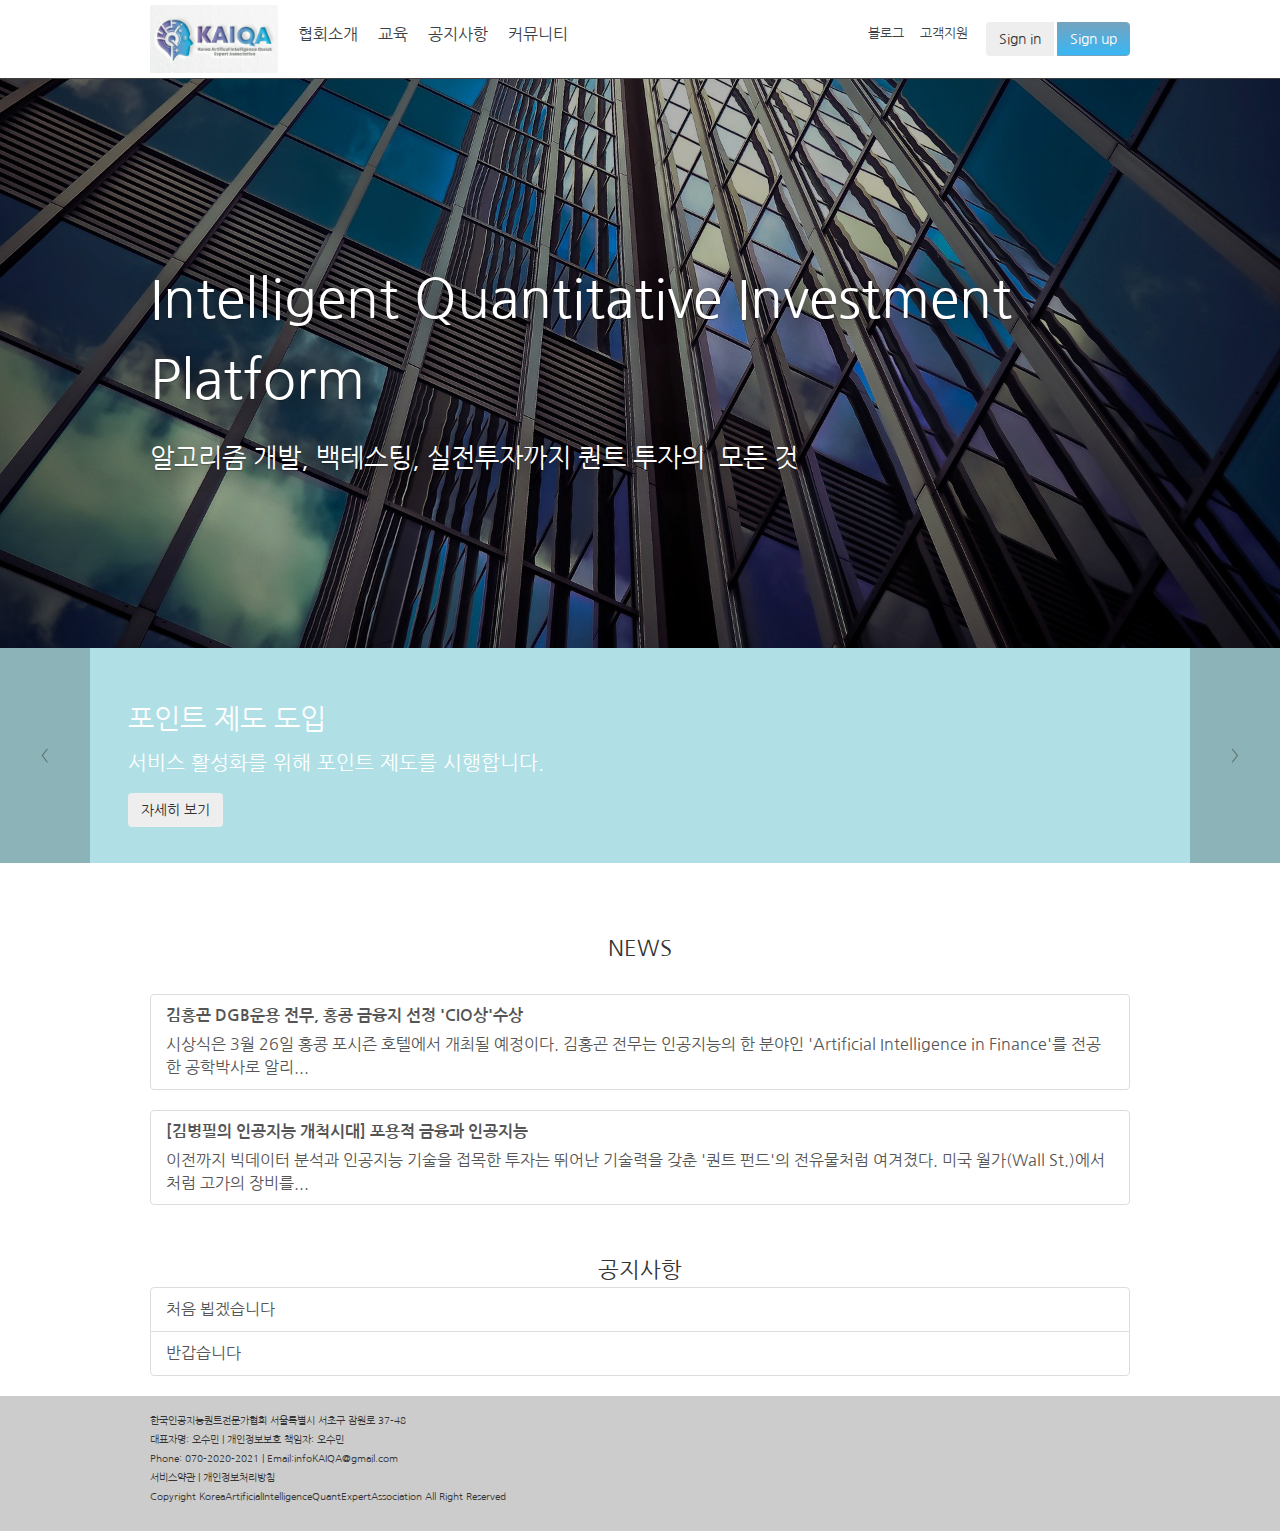
<file: index.html>
<!DOCTYPE html>
<html lang="ko">

<!-- https://www.intelliquant.co.kr/ -->

<head>
    <meta charset="UTF-8">
    <meta name="viewport" content="width=device-width, initial-scale=1.0,
    user-scalable=no, maximum-scale=1, minimum-scale=1">
    <!-- 한국인공지능퀀트전문가협회 -->
    <title>Korea Artificial Intelligence Quant Expert Association</title>
    <!--link rel="stylesheet" href="https://cdn.jsdelivr.net/npm/reset-css@5.0.1/reset.min.css"-->

    <meta property="og:type " content="website">
    <meta property="og:site_name" content="KAIQA">
    <meta property="og:title" content="Korea Artificial Intelligence Quant Expert Association">
    <meta property="og:description" content="한국의 인공지능 퀀트 전문가들이 모여 인공지능 투자를 선두합니다 어쩌고 저쪄고가 갸거겨 고교 구규 아야 어여오 요 우유으이">
    <meta property="og:image" content="./img/logo__kaiqa.png">
    <!-- <meta property="og:url" content="https://kaiqa.com"> -->

    <link rel="icon" href="./img/logo__kaiqa.png">
    <link rel="apple-touch-icon" href="./img/logo__kaiqa.png">

    <link rel="preconnect" href="https://fonts.gstatic.com">
    <link href="https://fonts.googleapis.com/css2?family=Nanum+Gothic:wght@400;700;800&display=swap" rel="stylesheet">
    <link rel="stylesheet" href="./reset.css">
    <link rel="stylesheet" href="./main.css">
    <!-- 부트스트랩 -->
    <link rel="stylesheet" href="https://stackpath.bootstrapcdn.com/bootstrap/3.4.1/css/bootstrap.min.css"
        integrity="sha384-HSMxcRTRxnN+Bdg0JdbxYKrThecOKuH5zCYotlSAcp1+c8xmyTe9GYg1l9a69psu" crossorigin="anonymous">

    <script src="https://code.jquery.com/jquery-3.4.1.js"></script>
    <script src="./script.js"></script>


</head>

<body>

    <div class="body__container">

        <header class="section">
            <div class="inner">
                <div class="menu-group float--left">
                    <div class="logo">
                        <img src="./img/logo.png" alt="KAIQA" width="128px" height="68px">
                        <!-- <a href="#">KAIQA</a> -->
                    </div>
                    <ul class="main-menu">
                        <li><a href="./html/introduction.html">협회소개</a></li>
                        <li><a href="./html/education.html">교육</a></li>
                        <li><a href="./html/notice.html">공지사항</a></li>
                        <li><a href="./html/community.html">커뮤니티</a></li>
                    </ul>
                </div>

                <div class="sign-group float--right">
                    <div class="btn-group">
                        <a href="./html/login.html" class="btn sign-in">Sign in</a>
                        <a href="./html/signup.html" class="btn btn--primary sign-up">Sign up</a>
                    </div>
                    <ul class="sub-menu">
                        <li><a href="#">블로그</a></li>
                        <li><a href="#">고객지원</a></li>
                    </ul>
                </div>
            </div>
        </header>

        <!-- VISUAL -->
        <section class="section section--visual">
            <div class="inner">
                <div class="summary">
                    <h2 class=" summary__title">Intelligent Quantitative Investment Platform</h2>
                    <p class="summary__description">알고리즘 개발, 백테스팅, 실전투자까지 퀀트 투자의 &nbsp;모든 것</p>
                </div>
            </div>
        </section>
        <section class="section section--slider">
            <div data-role="slider" data-width="100%" data-height="100%">
                <div class="inner">
                    <div class="slider__container">
                        <div class="slider__item">
                            <h2 class="slider__title">포인트 제도 도입</h2>
                            <p class="slider__summary">서비스 활성화를 위해 포인트 제도를 시행합니다.</p>
                            <button type="button" class="btn slider__btn_1">자세히 보기</button>
                        </div>

                        <!-- <div class="slider__item">
                            <h2 class="slider__title">멤버십 프로그램 도입 및 서비스 개편</h2>
                            <p class="slider__summary">지속가능 하고 차별화된 서비스를 제공하겠습니다.</p>
                            <button type="button" class="btn slider__btn_2">자세히 보기</button>
                        </div> -->
                    </div>
                </div>
            </div>
            <button id="left-button">〈</button>
            <button id="right-button">〉</button>
        </section>

        <section class="section section--news">
            <div class="section--news news__title">NEWS</div>
            <div class="news__box list-group">
                <div class="inner">
                    <a href="https://www.edaily.co.kr/news/read?newsId=03614566625639688&mediaCodeNo=257&OutLnkChk=Y"
                        class=list-group-item>
                        <div class="news__item">
                            <div class="news__title">김홍곤 DGB운용 전무, 홍콩 금융지 선정 'CIO상'수상</div>
                            <div class="news__summary">시상식은 3월 26일 홍콩 포시즌 호텔에서 개최될 예정이다. 김홍곤 전무는 인공지능의 한 분야인 'Artificial
                                Intelligence in Finance'를 전공한 공학박사로 알리...</div>
                        </div>
                    </a>
                </div>
            </div>
            <div class="news__box list-group">
                <div class="inner">
                    <a href="https://news.joins.com/article/23932980" class=list-group-item>
                        <div class="news__item">
                            <div class="news__title">[김병필의 인공지능 개척시대] 포용적 금융과 인공지능</div>
                            <div class="news__summary">이전까지 빅데이터 분석과 인공지능 기술을 접목한 투자는 뛰어난 기술력을 갖춘 '퀀트 펀드'의 전유물처럼 여겨졌다.
                                미국 월가(Wall St.)에서처럼 고가의 장비를...</div>
                        </div>
                    </a>
                </div>
            </div>
        </section>

        <section class="section section--notice">
            <div class="section--notice notice__title">공지사항</div>
            <div class="notice__box list-group">
                <div class="inner">
                    <a href="#" class="list-group-item">처음 뵙겠습니다</a>
                    <a href="#" class="list-group-item">반갑습니다</a>
                </div>
            </div>
        </section>



        <footer>
            <div class="section section--footer">
                <div class="inner">
                    <p class="footer__item">한국인공지능퀀트전문가협회 서울특별시 서초구 잠원로 37-48</p>
                    <p class="footer__item">대표자명: 오수민 | 개인정보보호 책임자: 오수민</p>
                    <p class="footer__item">Phone: 070-2020-2021 | Email:infoKAIQA@gmail.com</p>
                    <p class="footer__item">서비스약관 | 개인정보처리방침</p>
                    <p class="footer__item">Copyright KoreaArtificialIntelligenceQuantExpertAssociation All Right
                        Reserved</p>
                </div>
            </div>
        </footer>
    </div>


</body>

</html>
</file>
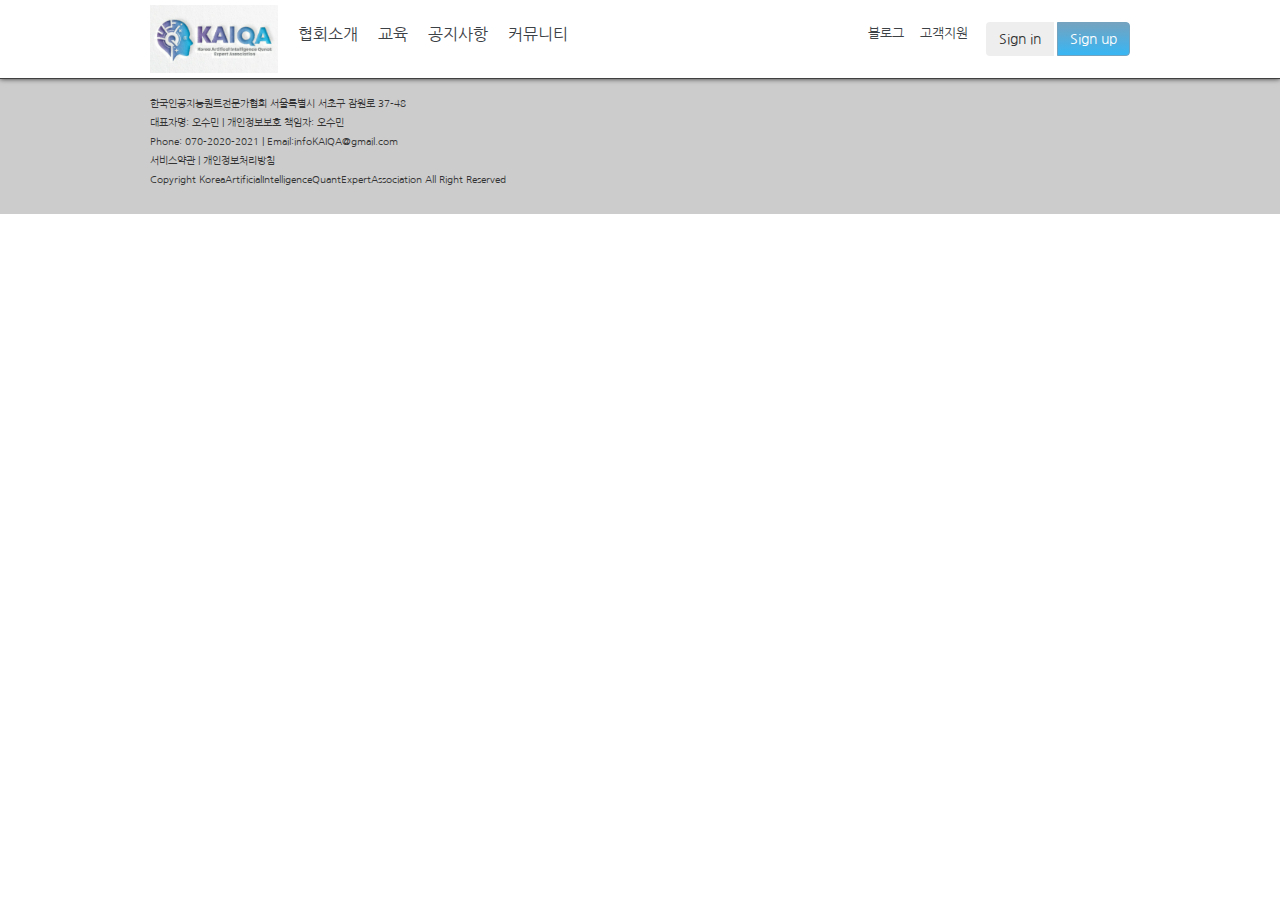
<file: html/community.html>
<!DOCTYPE html>
<html lang="ko">

<!-- https://www.intelliquant.co.kr/ -->

<head>
    <meta charset="UTF-8">
    <meta name="viewport" content="width=device-width, initial-scale=1.0,
    user-scalable=no, maximum-scale=1, minimum-scale=1">
    <!-- 한국인공지능퀀트전문가협회 -->
    <title>Korea Artificial Intelligence Quant Expert Association</title>
    <!--link rel="stylesheet" href="https://cdn.jsdelivr.net/npm/reset-css@5.0.1/reset.min.css"-->

    <meta property="og:type " content="website">
    <meta property="og:site_name" content="KAIQA">
    <meta property="og:title" content="Korea Artificial Intelligence Quant Expert Association">
    <meta property="og:description" content="한국의 인공지능 퀀트 전문가들이 모여 인공지능 투자를 선두합니다 어쩌고 저쪄고가 갸거겨 고교 구규 아야 어여오 요 우유으이">
    <meta property="og:image" content="../img/logo__kaiqa.png">
    <!-- <meta property="og:url" content="https://kaiqa.com"> -->

    <link rel="icon" href="../img/logo__kaiqa.png">
    <link rel="apple-touch-icon" href="../img/logo__kaiqa.png">

    <link rel="preconnect" href="https://fonts.gstatic.com">
    <link href="https://fonts.googleapis.com/css2?family=Nanum+Gothic:wght@400;700;800&display=swap" rel="stylesheet">
    <link rel="stylesheet" href="../reset.css">
    <link rel="stylesheet" href="../main.css">
    <!-- 부트스트랩 -->
    <link rel="stylesheet" href="https://stackpath.bootstrapcdn.com/bootstrap/3.4.1/css/bootstrap.min.css"
        integrity="sha384-HSMxcRTRxnN+Bdg0JdbxYKrThecOKuH5zCYotlSAcp1+c8xmyTe9GYg1l9a69psu" crossorigin="anonymous">


    <script src="https://code.jquery.com/jquery-3.4.1.js"></script>
    <script src="../script.js"></script>


</head>

<body>

    <div class="body__container">

        <header class="section">
            <div class="inner">
                <div class="menu-group float--left">
                    <div class="logo">
                        <img src="../img/logo.png" alt="KAIQA" width="128px" height="68px">
                        <!-- <a href="#">KAIQA</a> -->
                    </div>
                    <ul class="main-menu">
                        <li><a href="introduction.html">협회소개</a></li>
                        <li><a href="education.html">교육</a></li>
                        <li><a href="notice.html">공지사항</a></li>
                        <li><a href="community.html">커뮤니티</a></li>
                    </ul>
                </div>

                <div class="sign-group float--right">
                    <div class="btn-group">
                        <a href="login.html" class="btn sign-in">Sign in</a>
                        <a href="signup.html" class="btn btn--primary sign-up">Sign up</a>
                    </div>
                    <ul class="sub-menu">
                        <li><a href="#">블로그</a></li>
                        <li><a href="#">고객지원</a></li>
                    </ul>
                </div>
            </div>
        </header>





        <footer>
            <div class="section section--footer">
                <div class="inner">
                    <p class="footer__item">한국인공지능퀀트전문가협회 서울특별시 서초구 잠원로 37-48</p>
                    <p class="footer__item">대표자명: 오수민 | 개인정보보호 책임자: 오수민</p>
                    <p class="footer__item">Phone: 070-2020-2021 | Email:infoKAIQA@gmail.com</p>
                    <p class="footer__item">서비스약관 | 개인정보처리방침</p>
                    <p class="footer__item">Copyright KoreaArtificialIntelligenceQuantExpertAssociation All Right
                        Reserved</p>
                </div>
            </div>
        </footer>
    </div>


</body>

</html>
</file>
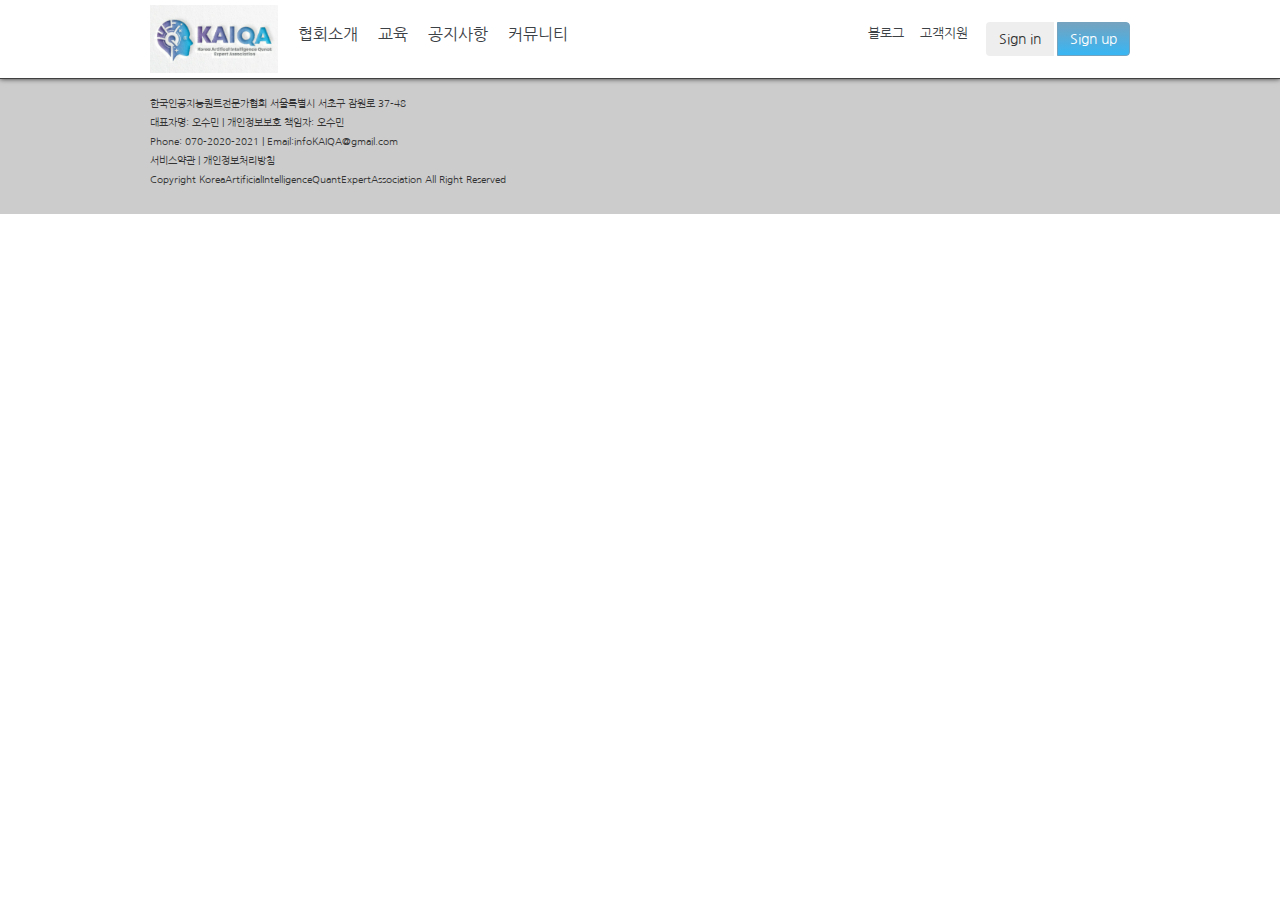
<file: html/education.html>
<!DOCTYPE html>
<html lang="ko">

<!-- https://www.intelliquant.co.kr/ -->

<head>
    <meta charset="UTF-8">
    <meta name="viewport" content="width=device-width, initial-scale=1.0,
    user-scalable=no, maximum-scale=1, minimum-scale=1">
    <!-- 한국인공지능퀀트전문가협회 -->
    <title>Korea Artificial Intelligence Quant Expert Association</title>
    <!--link rel="stylesheet" href="https://cdn.jsdelivr.net/npm/reset-css@5.0.1/reset.min.css"-->

    <meta property="og:type " content="website">
    <meta property="og:site_name" content="KAIQA">
    <meta property="og:title" content="Korea Artificial Intelligence Quant Expert Association">
    <meta property="og:description" content="한국의 인공지능 퀀트 전문가들이 모여 인공지능 투자를 선두합니다 어쩌고 저쪄고가 갸거겨 고교 구규 아야 어여오 요 우유으이">
    <meta property="og:image" content="../img/logo__kaiqa.png">
    <!-- <meta property="og:url" content="https://kaiqa.com"> -->

    <link rel="icon" href="../img/logo__kaiqa.png">
    <link rel="apple-touch-icon" href="../img/logo__kaiqa.png">

    <link rel="preconnect" href="https://fonts.gstatic.com">
    <link href="https://fonts.googleapis.com/css2?family=Nanum+Gothic:wght@400;700;800&display=swap" rel="stylesheet">
    <link rel="stylesheet" href="../reset.css">
    <link rel="stylesheet" href="../main.css">
    <!-- 부트스트랩 -->
    <link rel="stylesheet" href="https://stackpath.bootstrapcdn.com/bootstrap/3.4.1/css/bootstrap.min.css"
        integrity="sha384-HSMxcRTRxnN+Bdg0JdbxYKrThecOKuH5zCYotlSAcp1+c8xmyTe9GYg1l9a69psu" crossorigin="anonymous">

    <script src="https://code.jquery.com/jquery-3.4.1.js"></script>
    <script src="../script.js"></script>


</head>

<body>

    <div class="body__container">

        <header class="section">
            <div class="inner">
                <div class="menu-group float--left">
                    <div class="logo">
                        <img src="../img/logo.png" alt="KAIQA" width="128px" height="68px">
                        <!-- <a href="#">KAIQA</a> -->
                    </div>
                    <ul class="main-menu">
                        <li><a href="introduction.html">협회소개</a></li>
                        <li><a href="education.html">교육</a></li>
                        <li><a href="notice.html">공지사항</a></li>
                        <li><a href="community.html">커뮤니티</a></li>
                    </ul>
                </div>

                <div class="sign-group float--right">
                    <div class="btn-group">
                        <a href="login.html" class="btn sign-in">Sign in</a>
                        <a href="signup.html" class="btn btn--primary sign-up">Sign up</a>
                    </div>
                    <ul class="sub-menu">
                        <li><a href="#">블로그</a></li>
                        <li><a href="#">고객지원</a></li>
                    </ul>
                </div>
            </div>
        </header>





        <footer>
            <div class="section section--footer">
                <div class="inner">
                    <p class="footer__item">한국인공지능퀀트전문가협회 서울특별시 서초구 잠원로 37-48</p>
                    <p class="footer__item">대표자명: 오수민 | 개인정보보호 책임자: 오수민</p>
                    <p class="footer__item">Phone: 070-2020-2021 | Email:infoKAIQA@gmail.com</p>
                    <p class="footer__item">서비스약관 | 개인정보처리방침</p>
                    <p class="footer__item">Copyright KoreaArtificialIntelligenceQuantExpertAssociation All Right
                        Reserved</p>
                </div>
            </div>
        </footer>
    </div>


</body>

</html>
</file>
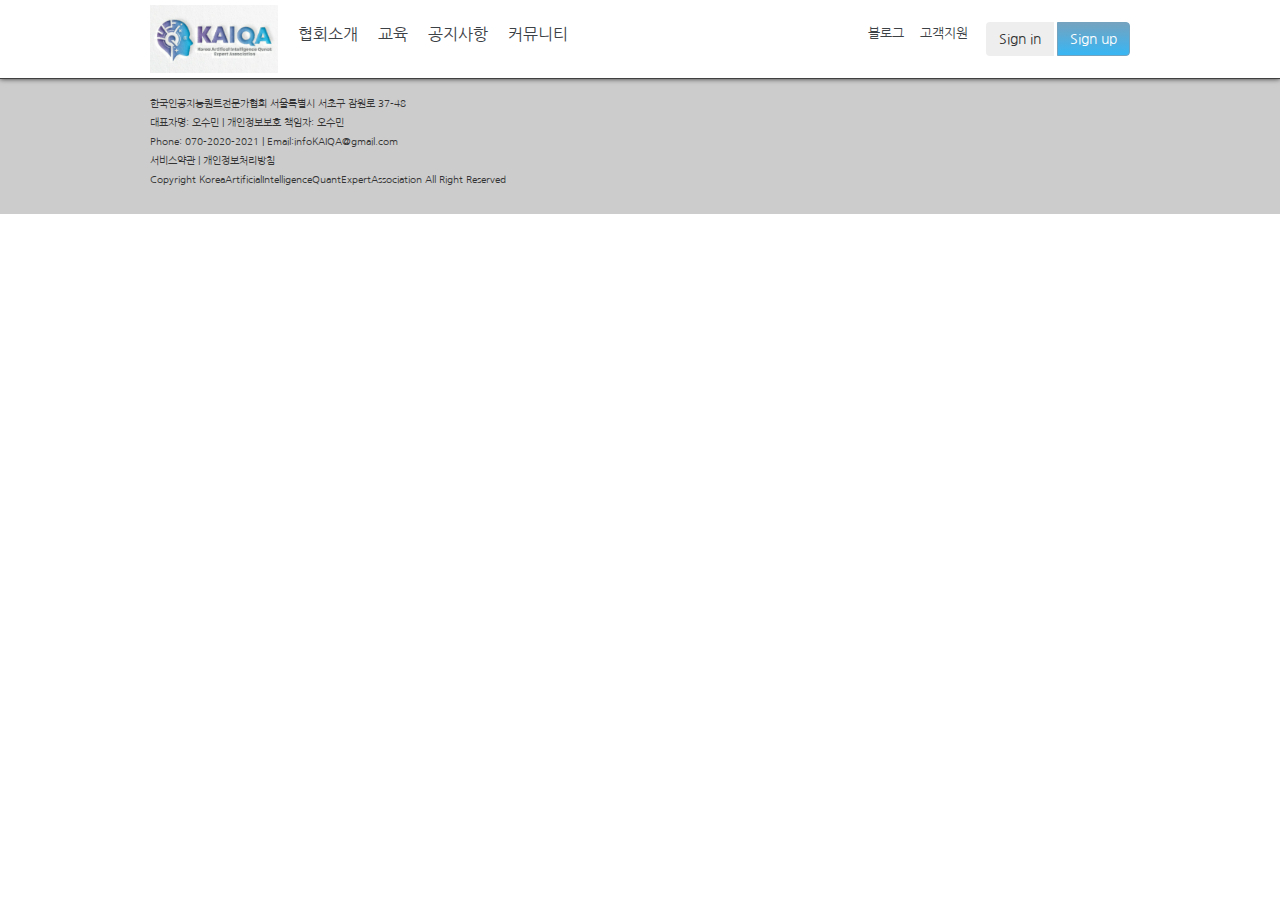
<file: html/introduction.html>
<!DOCTYPE html>
<html lang="ko">

<!-- https://www.intelliquant.co.kr/ -->

<head>
    <meta charset="UTF-8">
    <meta name="viewport" content="width=device-width, initial-scale=1.0,
    user-scalable=no, maximum-scale=1, minimum-scale=1">
    <!-- 한국인공지능퀀트전문가협회 -->
    <title>Korea Artificial Intelligence Quant Expert Association</title>
    <!--link rel="stylesheet" href="https://cdn.jsdelivr.net/npm/reset-css@5.0.1/reset.min.css"-->

    <meta property="og:type " content="website">
    <meta property="og:site_name" content="KAIQA">
    <meta property="og:title" content="Korea Artificial Intelligence Quant Expert Association">
    <meta property="og:description" content="한국의 인공지능 퀀트 전문가들이 모여 인공지능 투자를 선두합니다 어쩌고 저쪄고가 갸거겨 고교 구규 아야 어여오 요 우유으이">
    <meta property="og:image" content="../img/logo__kaiqa.png">
    <!-- <meta property="og:url" content="https://kaiqa.com"> -->

    <link rel="icon" href="./img/logo__kaiqa.png">
    <link rel="apple-touch-icon" href="../img/logo__kaiqa.png">

    <link rel="preconnect" href="https://fonts.gstatic.com">
    <link href="https://fonts.googleapis.com/css2?family=Nanum+Gothic:wght@400;700;800&display=swap" rel="stylesheet">
    <link rel="stylesheet" href="../reset.css">
    <link rel="stylesheet" href="../main.css">
    <!-- 부트스트랩 -->
    <link rel="stylesheet" href="https://stackpath.bootstrapcdn.com/bootstrap/3.4.1/css/bootstrap.min.css"
        integrity="sha384-HSMxcRTRxnN+Bdg0JdbxYKrThecOKuH5zCYotlSAcp1+c8xmyTe9GYg1l9a69psu" crossorigin="anonymous">

    <script src="https://code.jquery.com/jquery-3.4.1.js"></script>
    <script src="../script.js"></script>


</head>

<body>

    <div class="body__container">

        <header class="section">
            <div class="inner">
                <div class="menu-group float--left">
                    <div class="logo">
                        <img src="../img/logo.png" alt="KAIQA" width="128px" height="68px">
                        <!-- <a href="#">KAIQA</a> -->
                    </div>
                    <ul class="main-menu">
                        <li><a href="introduction.html">협회소개</a></li>
                        <li><a href="education.html">교육</a></li>
                        <li><a href="notice.html">공지사항</a></li>
                        <li><a href="community.html">커뮤니티</a></li>
                    </ul>
                </div>

                <div class="sign-group float--right">
                    <div class="btn-group">
                        <a href="login.html" class="btn sign-in">Sign in</a>
                        <a href="signup.html" class="btn btn--primary sign-up">Sign up</a>
                    </div>
                    <ul class="sub-menu">
                        <li><a href="#">블로그</a></li>
                        <li><a href="#">고객지원</a></li>
                    </ul>
                </div>
            </div>
        </header>





        <footer>
            <div class="section section--footer">
                <div class="inner">
                    <p class="footer__item">한국인공지능퀀트전문가협회 서울특별시 서초구 잠원로 37-48</p>
                    <p class="footer__item">대표자명: 오수민 | 개인정보보호 책임자: 오수민</p>
                    <p class="footer__item">Phone: 070-2020-2021 | Email:infoKAIQA@gmail.com</p>
                    <p class="footer__item">서비스약관 | 개인정보처리방침</p>
                    <p class="footer__item">Copyright KoreaArtificialIntelligenceQuantExpertAssociation All Right
                        Reserved</p>
                </div>
            </div>
        </footer>
    </div>


</body>

</html>
</file>
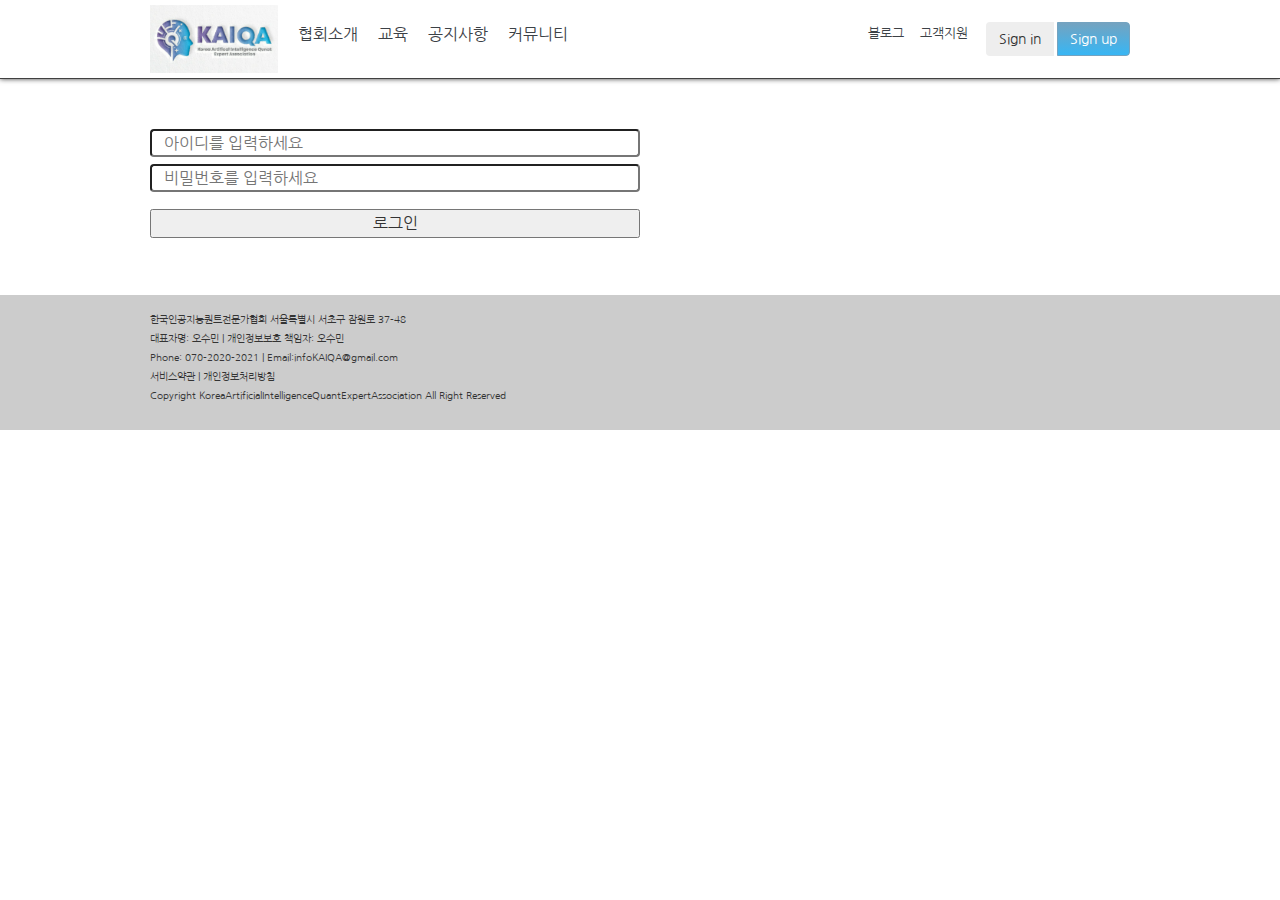
<file: html/login.html>
<!DOCTYPE html>
<html lang="ko">

    <!-- https://www.intelliquant.co.kr/ -->

<head>
    <meta charset="UTF-8">
    <meta name="viewport" content="width=device-width, initial-scale=1.0,
    user-scalable=no, maximum-scale=1, minimum-scale=1">
    <!-- 한국인공지능퀀트전문가협회 -->
    <title>Korea Artificial Intelligence Quant Expert Association</title>
    <!--link rel="stylesheet" href="https://cdn.jsdelivr.net/npm/reset-css@5.0.1/reset.min.css"-->
    
    <meta property="og:type " content="website">
    <meta property="og:site_name" content="KAIQA">
    <meta property="og:title" content="Korea Artificial Intelligence Quant Expert Association">
    <meta property="og:description" content="한국의 인공지능 퀀트 전문가들이 모여 인공지능 투자를 선두합니다 어쩌고 저쪄고가 갸거겨 고교 구규 아야 어여오 요 우유으이">
    <meta property="og:image" content="../img/logo__kaiqa.png">
    <!-- <meta property="og:url" content="https://kaiqa.com"> -->
    
    <link rel="icon" href="../img/logo__kaiqa.png">  
    <link rel="apple-touch-icon" href="../img/logo__kaiqa.png">

    <link rel="preconnect" href="https://fonts.gstatic.com">
    <link href="https://fonts.googleapis.com/css2?family=Nanum+Gothic:wght@400;700;800&display=swap" rel="stylesheet">
    <link rel="stylesheet" href="../reset.css">
    <link rel="stylesheet" href="../main.css">
<!-- 부트스트랩 -->
<link rel="stylesheet" href="https://stackpath.bootstrapcdn.com/bootstrap/3.4.1/css/bootstrap.min.css" integrity="sha384-HSMxcRTRxnN+Bdg0JdbxYKrThecOKuH5zCYotlSAcp1+c8xmyTe9GYg1l9a69psu" crossorigin="anonymous">
    
    <script src="https://code.jquery.com/jquery-3.4.1.js"></script>
    <script src="../script.js"></script>
    

</head>

<body>

    <div class="body__container">

        <header class="section ">
            <div class="inner">
                <div class="menu-group float--left">
                    <div class="logo">
                        <img src="../img/logo.png" alt="KAIQA" width="128px" height="68px">
                        <!-- <a href="#">KAIQA</a> -->
                    </div>
                    <ul class="main-menu">
                        <li><a href="introduction.html">협회소개</a></li>
                        <li><a href="education.html">교육</a></li>
                        <li><a href="notice.html">공지사항</a></li>
                        <li><a href="community.html">커뮤니티</a></li>
                    </ul>
                </div>

                <div class="sign-group float--right">
                    <div class="btn-group">
                        <a href="login.html" class="btn sign-in">Sign in</a>
                        <a href="signup.html" class="btn btn--primary sign-up">Sign up</a>
                    </div>
                    <ul class="sub-menu">
                        <li><a href="#">블로그</a></li>
                        <li><a href="#">고객지원</a></li>
                    </ul>
                </div>
            </div>
        </header>



       
        <section class="section section--login">
            <div class="inner">
                <div class="login__container">
                    <form action="" class="login__container" style="padding-top:0px;padding-bottom: 10px;">
                        <input type="text" class="input--login-id login__item" placeholder="아이디를 입력하세요">
                        <input type="password" class="input--login-password login__item" placeholder="비밀번호를 입력하세요">
                    </form>
                    <button type="submit" class="btn--login--submit login__item">로그인</button>
                </div>
            </div>
        </section>






        <footer>
            <div class="section section--footer">
                <div class="inner">
                    <p class="footer__item">한국인공지능퀀트전문가협회 서울특별시 서초구 잠원로 37-48</p>
                    <p class="footer__item">대표자명: 오수민 | 개인정보보호 책임자: 오수민</p>
                    <p class="footer__item">Phone: 070-2020-2021 | Email:infoKAIQA@gmail.com</p>
                    <p class="footer__item">서비스약관 | 개인정보처리방침</p>
                    <p class="footer__item">Copyright KoreaArtificialIntelligenceQuantExpertAssociation All Right Reserved</p>
                </div>
            </div>
        </footer>
    </div>

   
</body>

</html>
</file>
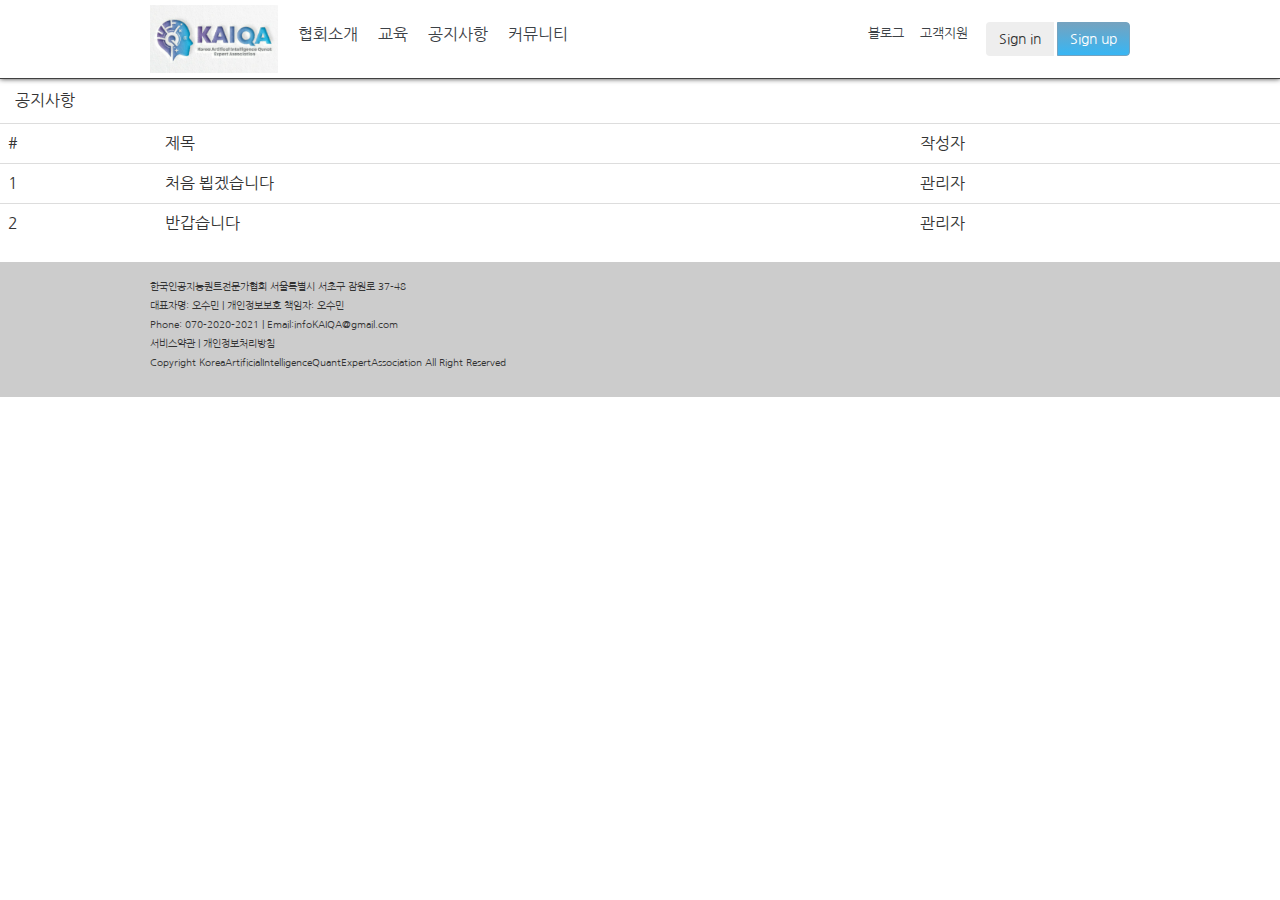
<file: html/notice.html>
<!DOCTYPE html>
<html lang="ko">

<!-- https://www.intelliquant.co.kr/ -->

<head>
    <meta charset="UTF-8">
    <meta name="viewport" content="width=device-width, initial-scale=1.0,
    user-scalable=no, maximum-scale=1, minimum-scale=1">
    <!-- 한국인공지능퀀트전문가협회 -->
    <title>Korea Artificial Intelligence Quant Expert Association</title>
    <!--link rel="stylesheet" href="https://cdn.jsdelivr.net/npm/reset-css@5.0.1/reset.min.css"-->

    <meta property="og:type " content="website">
    <meta property="og:site_name" content="KAIQA">
    <meta property="og:title" content="Korea Artificial Intelligence Quant Expert Association">
    <meta property="og:description" content="한국의 인공지능 퀀트 전문가들이 모여 인공지능 투자를 선두합니다 어쩌고 저쪄고가 갸거겨 고교 구규 아야 어여오 요 우유으이">
    <meta property="og:image" content="../img/logo__kaiqa.png">
    <!-- <meta property="og:url" content="https://kaiqa.com"> -->

    <link rel="icon" href="../img/logo__kaiqa.png">
    <link rel="apple-touch-icon" href="../img/logo__kaiqa.png">

    <link rel="preconnect" href="https://fonts.gstatic.com">
    <link href="https://fonts.googleapis.com/css2?family=Nanum+Gothic:wght@400;700;800&display=swap" rel="stylesheet">
    <link rel="stylesheet" href="../reset.css">
    <link rel="stylesheet" href="../main.css">


    <script src="https://code.jquery.com/jquery-3.4.1.js"></script>
    <script src="../script.js"></script>
    <!-- 부트스트랩 -->
    <link rel="stylesheet" href="https://stackpath.bootstrapcdn.com/bootstrap/3.4.1/css/bootstrap.min.css"
        integrity="sha384-HSMxcRTRxnN+Bdg0JdbxYKrThecOKuH5zCYotlSAcp1+c8xmyTe9GYg1l9a69psu" crossorigin="anonymous">

</head>

<body>

    <div class="body__container">

        <header class="section">
            <div class="inner">
                <div class="menu-group float--left">
                    <div class="logo">
                        <img src="../img/logo.png" alt="KAIQA" width="128px" height="68px">
                        <!-- <a href="#">KAIQA</a> -->
                    </div>
                    <ul class="main-menu">
                        <li><a href="introduction.html">협회소개</a></li>
                        <li><a href="education.html">교육</a></li>
                        <li><a href="notice.html">공지사항</a></li>
                        <li><a href="community.html">커뮤니티</a></li>
                    </ul>
                </div>

                <div class="sign-group float--right">
                    <div class="btn-group">
                        <a href="login.html" class="btn sign-in">Sign in</a>
                        <a href="signup.html" class="btn btn--primary sign-up">Sign up</a>
                    </div>
                    <ul class="sub-menu">
                        <li><a href="#">블로그</a></li>
                        <li><a href="#">고객지원</a></li>
                    </ul>
                </div>
            </div>
        </header>


        <div class="section--table">
            <div class="panel-heading">공지사항</div>
            <table class="table">
                <th>#</th>
                <th>제목</th>
                <th>작성자</th>
                <tr>
                    <td>1</td>
                    <td>처음 뵙겠습니다</td>
                    <td>관리자</td>
                </tr>
                <tr>
                    <td>2</td>
                    <td>반갑습니다</td>
                    <td>관리자</td>
                </tr>
            </table>
        </div>



        <footer>
            <div class="section section--footer">
                <div class="inner">
                    <p class="footer__item">한국인공지능퀀트전문가협회 서울특별시 서초구 잠원로 37-48</p>
                    <p class="footer__item">대표자명: 오수민 | 개인정보보호 책임자: 오수민</p>
                    <p class="footer__item">Phone: 070-2020-2021 | Email:infoKAIQA@gmail.com</p>
                    <p class="footer__item">서비스약관 | 개인정보처리방침</p>
                    <p class="footer__item">Copyright KoreaArtificialIntelligenceQuantExpertAssociation All Right
                        Reserved</p>
                </div>
            </div>
        </footer>
    </div>


</body>

</html>
</file>
<file: main.css>
/* COMMON */
.body__container{
    font-family: 'Nanum Gothic', sans-serif;
    font-size:16px;
    font-weight:400;
    color:#333;
}
a{
    text-decoration:none;
}
footer{
    background:rgba(0,0,0,.2)
}
/* //////////////common////////////// */

/* FLOAT CLEARFIX */
.clearfix::after{
    content:"";
    clear:both;
    display:block;
}
.float--left{
    float:left;
}
.float--right{
    float:right;
}
/* ///////float clearfix//////// */

/* BUTTON */
.btn{
    height:34px;
    background:#eee linear-gradient(to bottom, #fcfcfc, #eee);
    border : 1px solid #d5d5d5;
    border-radius: 4px;
    display:inline-flex;
    align-items: center;
    padding:0 12px;
    font-size:14px;
    font-weight:500;
    line-height:1.5;
    cursor:pointer;
    box-sizing:border-box;
    position:relative;
    color:#333;
}
.btn:hover::before{
    content:"";
    position:absolute;
    top:0;
    left:0;
    width:100%;
    height:100%;
    background:rgba(0,0,0,.07);
}
.btn.btn--primary{
    border: 1px solid rgb(116, 163, 192);
    color:#fff;
    background:rgb(55, 182, 233) linear-gradient(rgb(116,163,192), rgb(55, 182,244));
}

.btn .slider__btn_1{

}
.btn .slider__btn_2{

}
#left-button{
    border:none;
    position:absolute;
    height:100%;
    top:0;
    left:0;
    width:7%;
    background: rgba(0,0,0,.2);
    
}
#right-button{
    border:none;
    position:absolute;
    height:100%;
    top:0;
    right:0;
    width:7%;
    background: rgba(0,0,0,.2);
}

.btn--login--submit{
    max-width: 490px;
    
}
/* ////button///// */

/* HEADER */
header{
    border-bottom:1px solid rgba(0,0,0,0.75);
    box-shadow: 0 0 5px rgba(0,0,0,0.75);
    background:#fff;
}
header .inner{
    max-width:980px;
    height:78px;
    margin:0 auto;
}
header .menu-group{
    display:flex;
    align-items:center;
    height:100%;
}
header .logo{
    margin-right:10px;
}
header .logo a{
   /* background:url("./logo.png"); */
}
header .main-menu{
    display:flex;
}
header .main-menu li a{
    display : block;
    padding:10px;
    color:#3c4146;
}
header .main-menu li a:hover{
    color:#4078c0;
}
header .sign-group{
    display:flex;
    align-items: center;
    height:100%;
}
header .btn-group{
    order:2;
    display:flex;
}
header .btn-group .sign-in{
    margin-right:4px;
}
header .sub-menu{
    display:flex;
    margin-right:10px;
}
header .sub-menu li a{
    display:block;
    padding:8px;
    font-size:13px;
    color:#3c4146;
}
header .sub-menu li a:hover{
    color: #4078c0;
}
/* ////header//// */

/* SUMMARY */
.summary__title{
    font-size:38px;
    font-weight:300;
    line-height:1.5;
    margin-bottom:18px;
}
.summary__description{
    font-size:26px;
    font-weight:300;
    color:#767676;
    line-height:1.5;
}
/* //////////summary///////// */

/* SECTION&INNER */
.section{
    position:relative;
}
.section .inner{
    max-width:980px;
    margin:0 auto;
    box-sizing:border-box;
    position:relative;
}
/* ////////section&inner */

/* VISUAL */
.section--visual{
    position:relative;
    background-image:url("./img/building.png");
    background-repeat: no-repeat;
    background-position: bottom left;
    background-size: cover;
}
.section--visual::before{
    content:"";
    position: absolute;
    top:0;
    left:0;
    width: 100%;
    height:100%;
    background: rgba(0,0,0,.3);
}
.section--visual .inner{
    padding : 160px 0;
    display:flex;
}
.section--visual .summary{
    flex-basis:0;
    flex-grow:1;
    margin-right:90px;
}
.section--visual .summary__title{
    color:#FFF;
    font-size: 54px;
    text-shadow: 0 1px 1px rgba(0,0,0,.25),
                0 1px 25px rgba(0,0,0,.75);
}
.section--visual .summary__description{
    color:#FFF;
    text-shadow: 0 1px 1px rgba(0,0,0,.25),
                0 1px 25px rgba(0,0,0,.75);
}

/* 슬라이더 페이지 */
.section--slider{
    position: relative;
    background:powderblue;
    width:100%;
    margin-bottom: 10px;
}
.section--slider .inner{
    padding : 30px 10%;
    display:flex;
    margin:0;
}

.section--slider .slider__item{
    width:1000px;
    float:left;
    line-height:50px;
}
.section--slider .slider__title{
    color: #FFF;
    font-size: 28px;
    line-height:1.5;
    margin-bottom: 8px;
}
.section--slider .slider__summary{
    color:#fff;
    font-size: 20px;
    line-height:1.5;
    margin-bottom:5px;
}

div.slider__item:nth-child(1) {
    background:powderblue;

}

div.slider__item:nth-child(2) {
    background: bisque;

}




/* 인덱스에서 뉴스 */
.section--news{
    padding-top: 30px;
    padding-bottom: 30px;
}
.section--news .news__box{
    
}
.section--news.news__title{
    font-size:22px;
    text-align: center;
}
.news__item .news__title{
    font-weight:600;
    margin-bottom: 5px;
}



/* 인덱스에서 공지사항 */
.section--notice{

}
.section--notice.notice__title{
    font-size: 22px;
    text-align: center;
}
.section--notice .notice__title{
    
}




/* 로그인 페이지 */
.login__container{
    display: flex;
    flex-flow: column wrap;
    padding-bottom: 50px;
    padding-top: 50px;
    position:relative;
}
.login__item{
    margin-bottom: 7px;
}
.input--login-id{
    max-width: 490px;
    border-radius: 4px;
    align-items: left;
    padding:0 12px;
    font-size:16px;
    line-height:1.5;
    cursor:pointer;
}
.input--login-password{
    max-width: 490px;
    border-radius: 4px;
    align-items: left;
    padding:0 12px;
    font-size:16px;
    line-height:1.5;
    cursor:pointer;
}



/* footer */
.section--footer{
    padding-top: 20px;
    padding-bottom: 20px;
}
.section--footer .inner{

}
.footer__item{
    font-size: 10px;
    line-height: 0.9;
}
</file>
